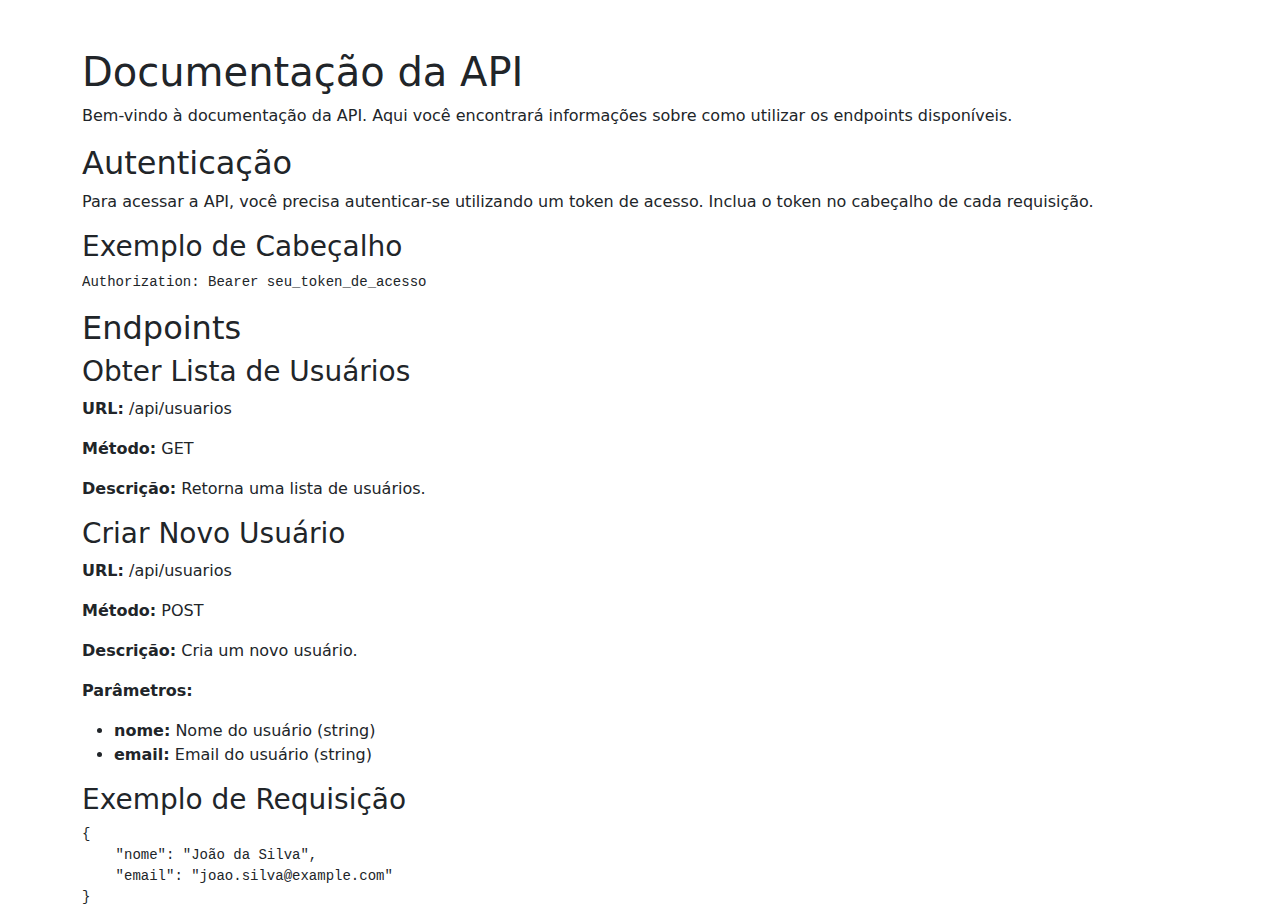
<file: docs/my-api/index.html>
<!DOCTYPE html>
<html lang="pt-BR">
<head>
    <meta charset="UTF-8">
    <meta name="viewport" content="width=device-width, initial-scale=1.0">
    <title>Documentação da API</title>
    <link rel="stylesheet" href="https://cdn.jsdelivr.net/npm/bootstrap@5.2.3/dist/css/bootstrap.min.css">
</head>
<body>
<div class="container mt-5">
    <h1>Documentação da API</h1>
    <p>Bem-vindo à documentação da API. Aqui você encontrará informações sobre como utilizar os endpoints
        disponíveis.</p>

    <h2>Autenticação</h2>
    <p>Para acessar a API, você precisa autenticar-se utilizando um token de acesso. Inclua o token no cabeçalho de cada
        requisição.</p>

    <h3>Exemplo de Cabeçalho</h3>
    <pre><code>Authorization: Bearer seu_token_de_acesso</code></pre>

    <h2>Endpoints</h2>
    <h3>Obter Lista de Usuários</h3>
    <p><strong>URL:</strong> /api/usuarios</p>
    <p><strong>Método:</strong> GET</p>
    <p><strong>Descrição:</strong> Retorna uma lista de usuários.</p>

    <h3>Criar Novo Usuário</h3>
    <p><strong>URL:</strong> /api/usuarios</p>
    <p><strong>Método:</strong> POST</p>
    <p><strong>Descrição:</strong> Cria um novo usuário.</p>
    <p><strong>Parâmetros:</strong></p>
    <ul>
        <li><strong>nome:</strong> Nome do usuário (string)</li>
        <li><strong>email:</strong> Email do usuário (string)</li>
    </ul>

    <h3>Exemplo de Requisição</h3>
    <pre><code>{
    "nome": "João da Silva",
    "email": "joao.silva@example.com"
}</code></pre>
</div>
</body>
</html>
</file>
